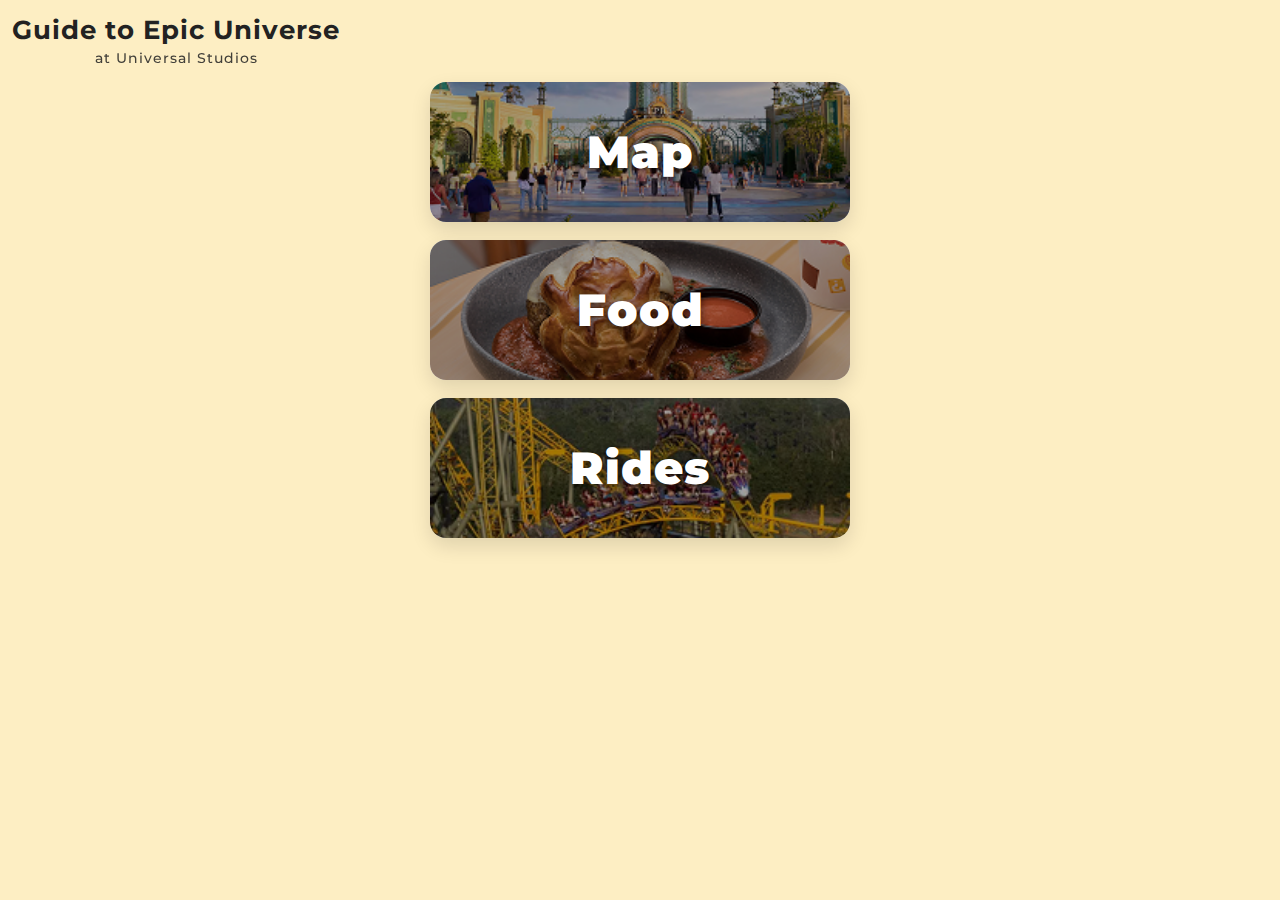
<file: Final Project/index.html>
<!doctype html>
<html lang="en">
<head>
  <meta charset="utf-8" />
  <meta name="viewport" content="width=device-width,initial-scale=1" />
  <title>Guide to Epic Universe - Home</title>
  <link href="https://fonts.googleapis.com/css2?family=Montserrat:wght@500;700;900&display=swap" rel="stylesheet">
  <link rel="stylesheet" href="styles.css" />
</head>
<body>
  <main class="page page-home">
    <header class="topbar">
      <h1 class="site-title">Guide to Epic Universe<br><span class="subtitle">at Universal Studios</span></h1>
    </header>
    <div class="cards">
      <a class="card" href="map.html">
        <img src="assets/map.jpg" alt="Map preview">
        <div class="overlay"><span class="card-text">Map</span></div>
      </a>
      <a class="card" href="food.html">
        <img src="assets/food.jpg" alt="Food preview">
        <div class="overlay"><span class="card-text">Food</span></div>
      </a>
      <a class="card" href="rides.html">
        <img src="assets/rides.jpg" alt="Rides preview">
        <div class="overlay"><span class="card-text">Rides</span></div>
      </a>
    <div>
  <script src="script.js"></script>
</body>
</html>
</file>
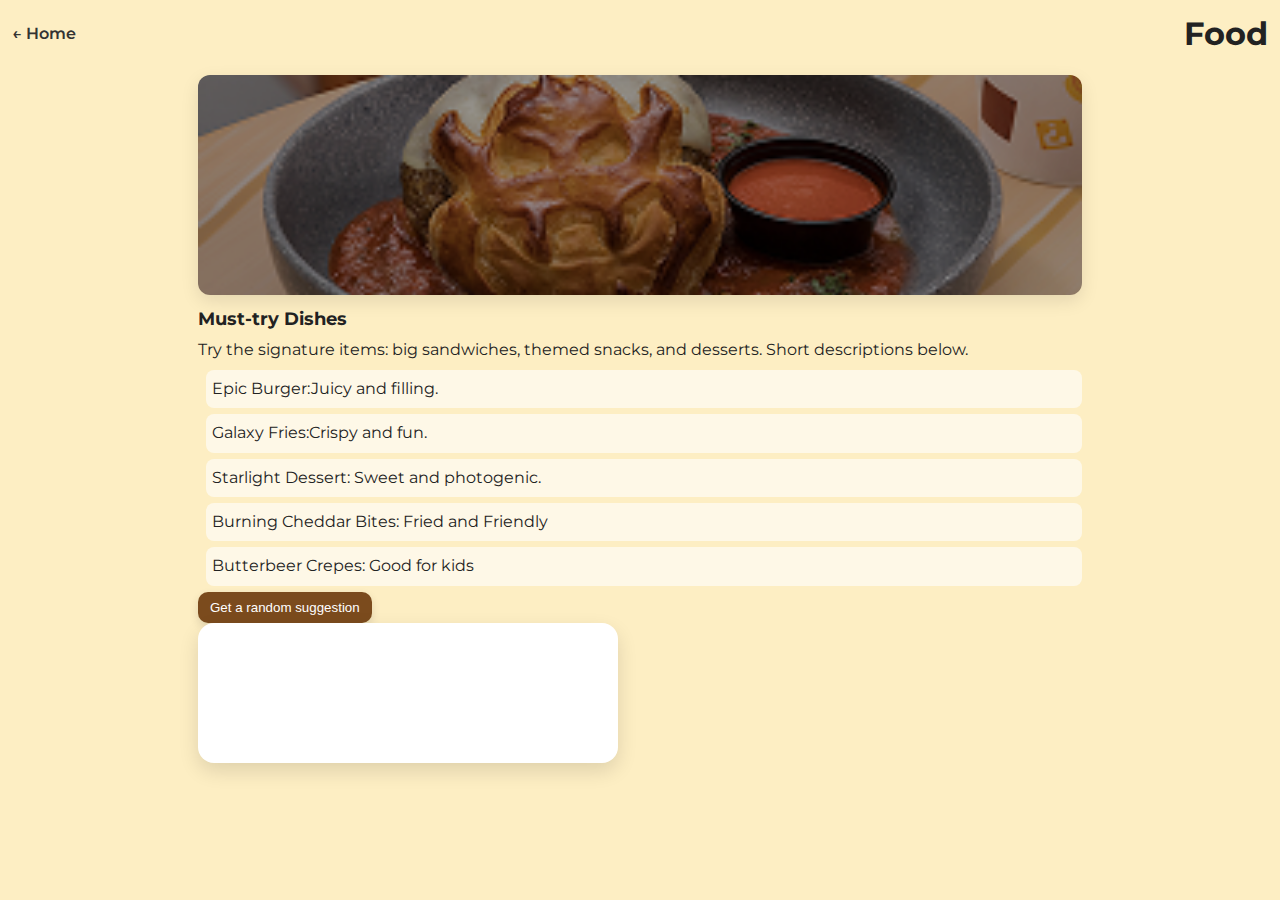
<file: Final Project/food.html>
<!doctype html>
<html lang="en">
<head>
  <meta charset="utf-8" />
  <meta name="viewport" content="width=device-width,initial-scale=1" />
  <title>Food — Epic Universe</title>
  <link href="https://fonts.googleapis.com/css2?family=Montserrat:wght@500;700&display=swap" rel="stylesheet">
  <link rel="stylesheet" href="styles.css" />
</head>
<body>
  <main class="page page-food">
    <header class="topbar">
      <a class="back" href="index.html">&larr; Home</a>
      <h1>Food</h1>
    </header>

    <article class="content">
      <div class="hero-card">
        <img src="assets/food.jpg" alt="Food">
        <div class="overlay center"><h2>Food & Eats</h2></div>
      </div>

      <section>
        <h3>Must-try Dishes</h3>
        <p>Try the signature items: big sandwiches, themed snacks, and desserts. Short descriptions below.</p>

        <ul id="menu" class="menu-list">
          <li>Epic Burger:Juicy and filling.</li>
          <li>Galaxy Fries:Crispy and fun.</li>
          <li>Starlight Dessert: Sweet and photogenic.</li>
          <li>Burning Cheddar Bites: Fried and Friendly </li>
          <li>Butterbeer Crepes: Good for kids</li>
        </ul>

        <div class="controls">
          <!-- One small interaction: show a random suggestion from local list -->
          <button id="suggestBtn" class="btn">Get a random suggestion</button>
        </div>

        <div id="suggestion" class="card api-result" aria-live="polite"></div>
      </section>
    </article>
  <script src="script.js"></script>
</body>
</html>
</file>
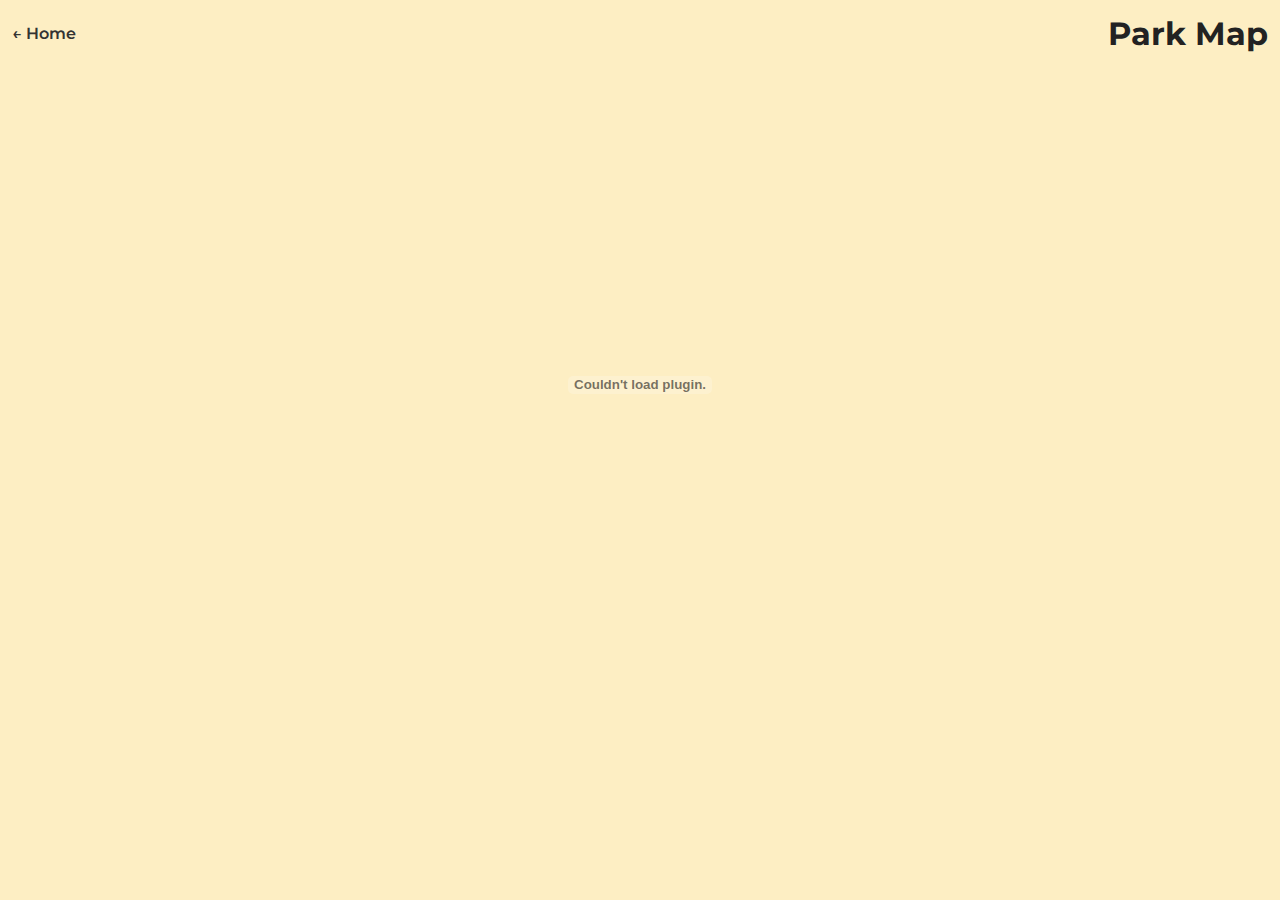
<file: Final Project/map.html>
<!doctype html>
<html lang="en">
<head>
  <meta charset="utf-8" />
  <meta name="viewport" content="width=device-width,initial-scale=1" />
  <title>Map — Epic Universe</title>
  <link href="https://fonts.googleapis.com/css2?family=Montserrat:wght@500;700&display=swap" rel="stylesheet">
  <link rel="stylesheet" href="styles.css" />
</head>
<body>
  <main class="page page-map">
    <header class="topbar">
      <a class="back" href="index.html">&larr; Home</a>
      <h1>Park Map</h1>
    </header>

    <article class="content">

      <div class="pdf-container">
        <embed src="assets/actualmap.pdf" type="application/pdf" width="100%" height="600px">
      </div>
    </article>
  <script src="script.js"></script>
</body>
</html>
</file>
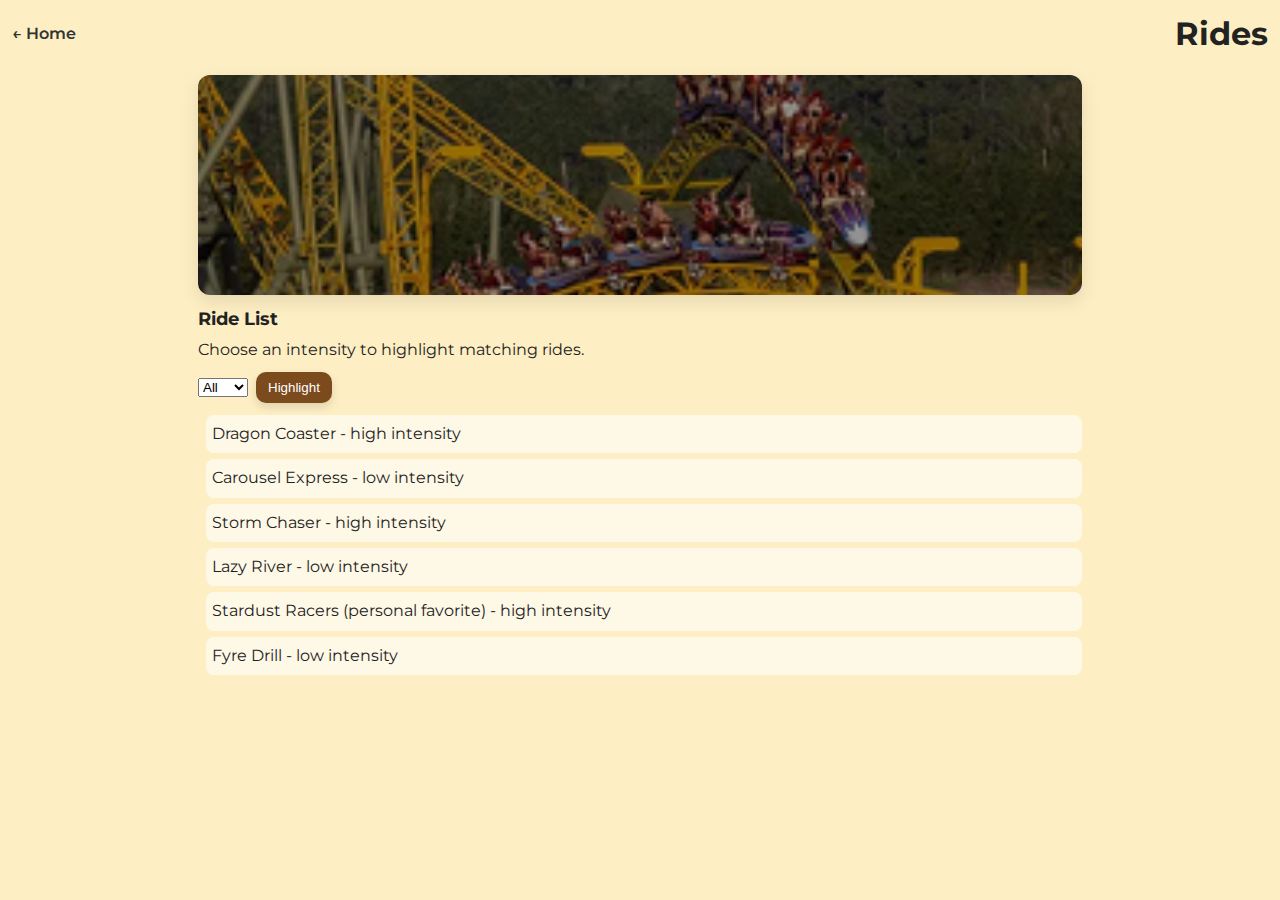
<file: Final Project/rides.html>
<!doctype html>
<html lang="en">
<head>
  <meta charset="utf-8" />
  <meta name="viewport" content="width=device-width,initial-scale=1" />
  <title>Rides - Epic Universe</title>
  <link href="https://fonts.googleapis.com/css2?family=Montserrat:wght@500;700&display=swap" rel="stylesheet">
  <link rel="stylesheet" href="styles.css" />
</head>
<body>
  <main class="page page-rides">
    <header class="topbar">
      <a class="back" href="index.html">&larr; Home</a>
      <h1>Rides</h1>
    </header>
    <article class="content">
      <div class="hero-card">
        <img src="assets/rides.jpg" alt="Rides">
        <div class="overlay center"><h2>Rides</h2></div>
      </div>
      <section>
        <h3>Ride List</h3>
        <p>Choose an intensity to highlight matching rides.</p>
        <div class="filter-row">
          <select id="intensityFilter">
            <option value="all">All</option>
            <option value="low">Low</option>
            <option value="high">High</option>
          </select>
          <button id="applyFilter" class="btn">Highlight</button>
        </div>
        <ul id="ridesList" class="menu-list">
          <li data-intensity="high">Dragon Coaster - high intensity</li>
          <li data-intensity="low">Carousel Express - low intensity</li>
          <li data-intensity="high">Storm Chaser - high intensity</li>
          <li data-intensity="low">Lazy River - low intensity</li>
          <li data-intensity="high">Stardust Racers (personal favorite) - high intensity</li>
          <li data-intensity="low">Fyre Drill - low intensity</li>
        </ul>   
      </section>
    </article>
 <script src="script.js"></script>
</body>
</html>
</file>
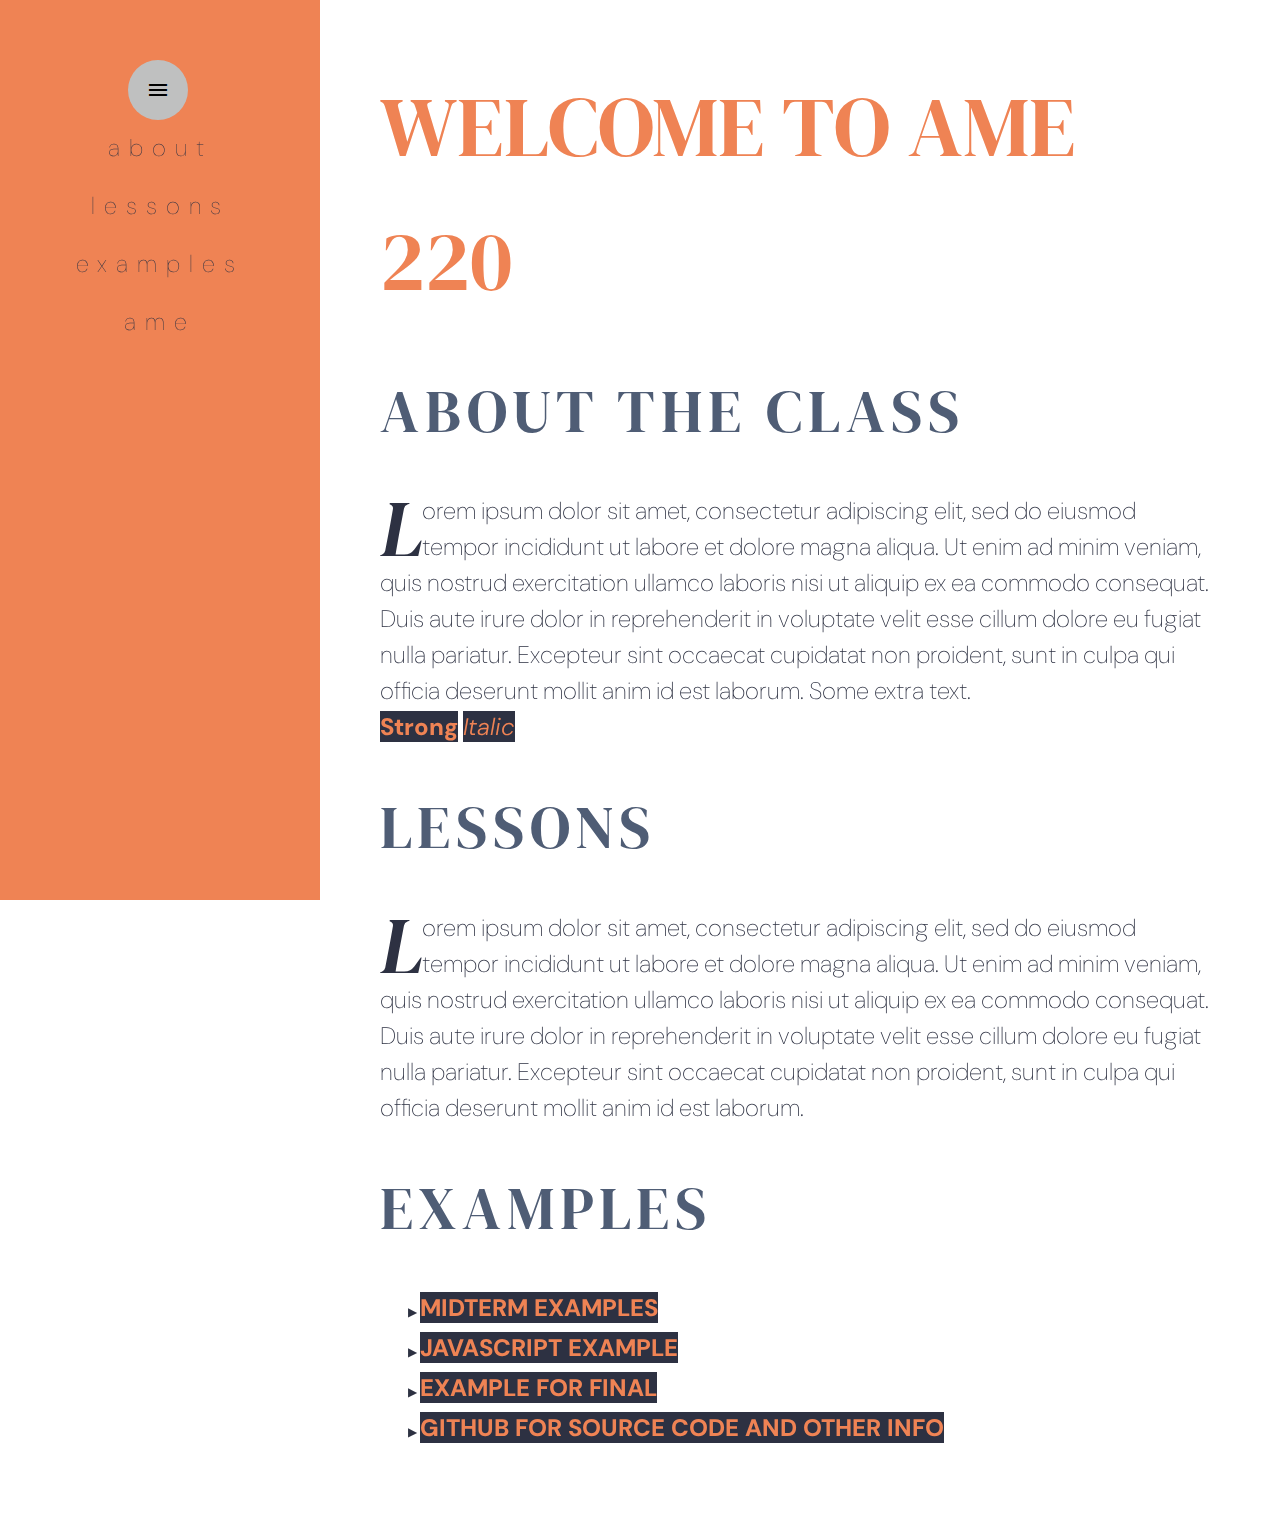
<file: Homework 5/homework5.html>
<!DOCTYPE html>
<html lang="en">
<head>
  <meta charset="UTF-8" />
  <meta name="viewport" content="width=device-width, initial-scale=1.0" />
  <!--used https://favicon.io/favicon-generator/ to generate assets and base code-->
  <link rel="icon" type="image/png" sizes="32x32" href="./favicon_io/favicon-32x32.png" />
  <link rel="preconnect" href="https://fonts.googleapis.com" />
  <link rel="preconnect" href="https://fonts.gstatic.com" crossorigin />
  <link
    href="https://fonts.googleapis.com/css2?family=DM+Sans:ital,opsz,wght@0,9..40,100..1000;1,9..40,100..1000&family=DM+Serif+Display:ital@0;1&display=swap"
    rel="stylesheet"
  />
  <link
    rel="stylesheet"
    href="https://fonts.googleapis.com/css2?family=Material+Symbols+Outlined:opsz,wght,FILL,GRAD@24,400,0,0&icon_names=menu"
  />
  <link rel="stylesheet" href="./styles.css" />
  <title>AME 220 Homepage</title>
</head>

<body>
  <!--NAVIGATION BEGIN-->
  <div id="menu" role="button" aria-label="Toggle navigation" aria-expanded="true">
    <span class="material-symbols-outlined" onClick="hideBar(document.getElementsByClassName('navStyle')[0])">menu</span>
  </div>

  <nav class="navStyle" aria-hidden="false">
    <ul>
      <li><a href="#about">about</a></li>
      <li><a href="#lessons">lessons</a></li>
      <li><a href="#examples">examples</a></li>
      <li><a href="https://ame.asu.edu" target="_blank" rel="noopener">ame</a></li>
    </ul>
  </nav>
  <!--NAVIGATION END-->

  <div class="container-content">
    <header id="heading">welcome to ame 220</header>

    <section class="description" id="about">
      <h1>about the class</h1>

      <div>
        Lorem ipsum dolor sit amet, consectetur adipiscing elit, sed do eiusmod tempor incididunt ut labore et dolore
        magna aliqua. Ut enim ad minim veniam, quis nostrud exercitation ullamco laboris nisi ut aliquip ex ea commodo
        consequat. Duis aute irure dolor in reprehenderit in voluptate velit esse cillum dolore eu fugiat nulla
        pariatur. Excepteur sint occaecat cupidatat non proident, sunt in culpa qui officia deserunt mollit anim id est
        laborum. Some extra text.
        <br /><strong>Strong</strong>
        <i>Italic</i>
      </div>
    </section>

    <section class="description" id="lessons">
      <h1>lessons</h1>
      <div>
        Lorem ipsum dolor sit amet, consectetur adipiscing elit, sed do eiusmod tempor incididunt ut labore et dolore
        magna aliqua. Ut enim ad minim veniam, quis nostrud exercitation ullamco laboris nisi ut aliquip ex ea commodo
        consequat. Duis aute irure dolor in reprehenderit in voluptate velit esse cillum dolore eu fugiat nulla
        pariatur. Excepteur sint occaecat cupidatat non proident, sunt in culpa qui officia deserunt mollit anim id est
        laborum.
      </div>
    </section>

    <section class="description" id="examples">
      <h1>examples</h1>
      <ul>
        <li><a href="./midterm/">MIDTERM EXAMPLES</a></li>
        <li><a href="./dom-example/">JAVASCRIPT EXAMPLE</a></li>
        <li><a href="./220-final/">EXAMPLE FOR FINAL</a></li>
        <li><a href="https://github.com/asu-ishrat/asu-ishrat.github.io/tree/main/AME220" target="_blank" rel="noopener">GITHUB
            FOR SOURCE CODE AND OTHER INFO</a></li>
      </ul>
    </section>
  </div>

  <!-- toggle script (you can move this into an external file if you prefer) -->
  <script>
    // global boolean controlling nav
    let isOpen = true; //DONE BY VIDHI

    // Called by the menu button in your HTML
    // navElement is document.getElementsByClassName('navStyle')[0]
    function hideBar(navElement) {//DONE BY VIDHI
      // toggle boolean
      isOpen = !isOpen;//DONE BY VIDHI

      const menu = document.getElementById('menu');
      const content = document.querySelector('.container-content');

      if (isOpen) {//DONE BY VIDHI
        // show nav
        navElement.classList.remove('hidden');//DONE BY VIDHI
        navElement.classList.add('open');//DONE BY VIDHI
        navElement.setAttribute('aria-hidden', 'false');
        menu.setAttribute('aria-expanded', 'true');

        // reset content back to original layout
        content.classList.remove('nav-collapsed');
      } else {//DONE BY VIDHI
        // hide nav
        navElement.classList.add('hidden');//DONE BY VIDHI
        navElement.classList.remove('open');//DONE BY VIDHI
        navElement.setAttribute('aria-hidden', 'true');
        menu.setAttribute('aria-expanded', 'false');

        // expand content to take more room
        content.classList.add('nav-collapsed');
      }
    }

    // optional: close nav when clicking a nav link (useful on mobile)
    document.querySelectorAll('.navStyle a').forEach((a) => {
      a.addEventListener('click', () => {
        if (window.matchMedia('(max-width:600px)').matches) {
          // ensure the mobile full-screen nav is hidden after selecting an item
          const nav = document.getElementsByClassName('navStyle')[0];
          if (nav) {
            isOpen = false;
            nav.classList.add('hidden');
            nav.classList.remove('open');
            nav.setAttribute('aria-hidden', 'true');
            document.getElementById('menu').setAttribute('aria-expanded', 'false');
            document.querySelector('.container-content').classList.add('nav-collapsed');
          }
        }
      });
    });
  </script>
</body>
</html>
</file>
<file: Homework 5/styles.css>
* {
    --orange: #EF8354;
    --darkblue: #2D3142; 
    --darkgrey: #4F5D75; 
    --lightgrey: #BFC0C0; 
    font-size: 12px; 
}

body { 
    background-color: white;
   margin: 0px; 
   /*margin shorthand for 
    margin-top
    margin-right
    margin-bottom
    margin-left */ 
    padding: 0px; 

    /* shorthand for padding 
    padding-top
    padding-right
    padding-bottom
    padding-left*/ 
    font-size: 2rem; 

}

.container-content{
    position: relative; 
    left: 25vw; 
    padding: 36px; 
    margin: 24px;
    width: 65vw; 
    font-size: 2rem; 
}



#heading{

    color: var(--orange); 
   font-family: "DM Serif Display", serif;
   font-size: 7rem;
   line-height: 134.4px;  
   text-transform: uppercase;
   font-weight: 400;

    
}



nav {
    background-color: #EF8354;
    font-family: "DM Sans", sans-serif;
    position: fixed; 
    top: 0px; 
    left: 0px; 
    width: 25vw; 
    height: 100vh; 
    font-size: 3rem; 
}


nav > ul  { 
    margin-left: 0px;
    margin-top: 121px; 
    padding: 0px; 
    text-align: center;
    font-size: 3rem;
    font-style: normal;
    font-weight: 100;
    line-height: 150%; /* 54px */
    letter-spacing: 9px;
    list-style-type: none;


}

 #menu { 
    position: fixed; 
    top: 60px; 
    left: calc(20vw/2);
    background-color: var(--lightgrey);
    width: 60px; 
    height: 60px; 
    border-radius: 50%;
    display: block;
    z-index: 10; 
}

nav {
    z-index: 9;
}

#menu > span { 
    position: relative; 
    top: 50%;
    left: 50%; 
    transform: translate(-50%, -50%);
}


.navStyle > ul > li > a, a:visited{
    font-size: 2rem; 
    color: var(--darkblue); 
    text-decoration: none;
}

h1{

    color: var(--darkgrey);
    font-family: "DM Serif Display", serif;
    text-transform: uppercase;
    font-size: 5rem;
    font-style: normal;
    font-weight: 400;
    line-height: 140%; /* 84px */
    letter-spacing: 6px;

}

h2{ 

    color: #4F5D75;
    text-align: center;
    font-family: "DM Serif Display", serif;
    font-size: 4rem;
    font-style: normal;
    font-weight: 400;
    line-height: 140%; /* 67.2px */
    letter-spacing: 4.8px;
    
    

}

h3{
    color: var(--darkgrey);
    text-transform: lowercase;
    color: #4F5D75;
    text-align: center;
    font-family: "DM Serif Display", serif;
    font-size: 3rem;
    font-style: normal;
    font-weight: 400;
    line-height: 140%; /* 50.4px */
    letter-spacing: 3.6px;

}

strong{

    font-family: "DM Sans", sans-serif;
    color:var(--orange); 
    background-color: var(--darkblue); 
    font-weight: 800; 
    font-size: 2rem;

}

i{
    font-family: "DM Sans", sans-serif;
    color:var(--orange); 
    background-color: var(--darkblue); 
    font-weight: 300; 
    font-size: 2rem; 

}


.description {

    font-family: "DM Sans", sans-serif;
    color: #2D3142;
    font-size: 2rem;
    font-style: normal;
    font-weight: 150;
    line-height: 36px;

}

.description > div { 
    font-size: 2rem;
}

.description > ul {

    list-style: "▶ ";
 

}
.description > ul > li >  a:visited, a:active { 
    color: var(--orange); 
    text-decoration: none;
    font-size: 2rem; 
}

.description > ul > li > a { 
    font-family: "DM Sans", sans-serif;
    color:var(--orange); 
    background-color: var(--darkblue); 
    font-weight: 800; 
    text-decoration: none;
    -webkit-text-stroke: 0px;
    transition: color 2s, -webkit-text-stroke 2s; 
    font-size: 2rem; 
}

.description > ul > li > a:hover { 
    font-family: "DM Sans", sans-serif;
    color: transparent; 
    -webkit-text-stroke: 1px white; 
    background-color: var(--darkblue); 
    font-weight: 800; 
    text-decoration: none;
    font-size: 2rem; 

}

 section > a:visited, active { 
    color: var(--orange); 
    text-decoration: none;
    font-size: 2rem; 
}

section >  div > a {
    font-family: "DM Sans", sans-serif;
    color:var(--orange); 
    background-color: var(--darkblue); 
    font-weight: 800; 
    text-decoration: none;
    -webkit-text-stroke: 0px;
    transition: color 2s, -webkit-text-stroke 2s; 
    font-size: 2rem;
}

section > div  > a:hover {

    font-family: "DM Sans", sans-serif;
    color: transparent; 
    -webkit-text-stroke: 1px white; 
    background-color: var(--darkblue); 
    font-weight: 800; 
    text-decoration: none;
    font-size: 2rem; 
}

.description > div::first-letter {
   
    font-family: "DM Serif Display", serif;
    font-size: 60px;
    font-style: italic;
    /* reference for initial letter 
/* I just learned about the Initial Letter Property!
https://developer.mozilla.org/en-US/docs/Web/CSS/initial-letter*/
    -webkit-initial-letter: 2;
    initial-letter: 2;

}


@media only screen and (max-width:600px){

    * {
        font-size: 10px;
        overflow: visible;
    }

    body { 
        position: relative; 
        top: 0px; 
        left: 0px; 
        margin: 0px; 
        padding: 0px;
        height: 100vh;

    }

    nav{
        position: fixed; 
        top: 0px; 
        left: 0px;
        height: 36px;
        width: 100vw;
        z-index: 1;
    }

    nav > #menu  {
        display: none;
    }

    .container-content{
        position: relative; 
        top: 12vh; 
        left: 0px;
        padding: 36px; 
        margin: 0px;
        width: 60%;
        font-size: 2rem; 
    }
    
    nav > ul  { 


        /* SO TRUE STORY CLASS. I had completed the entire lecture, and I noticed that my sound got corrupted!! Fun. */ 


        display: flex; 
        margin: 0 auto; /* this was the culprit!!! <-- check your margins when you're trying to do anything! */ 
        gap: 20px; /* here is where I think the sound cuts off?*/ 

        padding: 0px; 
        text-align: center;
        font-size: 3rem;
        font-style: normal;
        font-weight: 100;
        letter-spacing: 9px;
        list-style-type: none;
        justify-content: center;    /* I also added some quality of life stuff like making it centered on top!*/ 
        align-items: center; 
    
    }

    .navStyle > ul > li > a, a:visited{
        margin: 0 auto;
        font-size: 2rem; 
        color: var(--darkblue); 
        text-decoration: none;
    }
    

    .description {

        font-family: "DM Sans", sans-serif;
        color: #2D3142;
        font-size: 2rem;
        font-style: normal;
        font-weight: 150;
        line-height: 36px;
        z-index: -10;
    
    }
}
/* ---------- Animation & core toggle styles ---------- */

/* smooth transitions for nav and content */
nav.navStyle {
  transition: transform 0.35s ease, width 0.35s ease;
  will-change: transform;
}

/* default container transitions */
.container-content {
  transition: left 0.35s ease, width 0.35s ease;
  will-change: left, width;
}

/* when nav is hidden, slide it left off-screen */
nav.navStyle.hidden {
  transform: translateX(-100%); /*DONE BY VIDHI*/
}

/* when nav is explicitly open use this class (helps mobile) */
nav.navStyle.open {
  transform: translateX(0); /*DONE BY VIDHI*/
}

/* container state when nav is collapsed (takes more space) */
.container-content.nav-collapsed {
  left: 5vw;    /*DONE BY VIDHI*/
  width: 90vw;  /*DONE BY VIDHI*/
}

/* ensure the menu button stays on top */
#menu {
  z-index: 999; /* higher than nav */
  transition: transform 0.2s ease;
}

/* keep nav below the menu button but above content */
nav.navStyle {
  z-index: 90;
}

/* ---------- Desktop behavior reminder (you already had these) ---------- */
/* nav default: width:25vw; container left:25vw width:65vw etc. (keep your originals) */


/* ---------- Mobile-specific behavior ---------- */
@media only screen and (max-width: 600px) {
  /* start with nav hidden (off-canvas) on mobile */
  nav.navStyle {
    position: fixed;
    top: 0;
    left: 0;
    width: 100vw;    /* when visible it will fill the screen */
    height: 100vh;
    transform: translateX(-100%); /* hidden by default */
    transition: transform 0.28s ease;
    z-index: 95; /* under #menu which is 999 */
    overflow-y: auto;
    /* keep mobile nav styling consistent with your nav > ul */
  }

  /* when we add .open the nav slides in and covers full screen */
  nav.navStyle.open {
    transform: translateX(0);  /* full screen overlay */
    background-color: var(--orange); /* same as desktop nav, or adjust */
  }

  /* hide the nav menu portion in the top nav on mobile (you already tried this) */
  nav > #menu {
    display: none;
  }

  /* ensure content is full width under the top hamburger when nav is hidden */
  .container-content {
    left: 0px;
    width: 100%;
    transition: none; /* avoid jumping on small screens, optional */
    padding: 18px;
  }

  /* when nav is shown (full screen) optionally dim background using a class on body (not required)
     but we already make nav overlay the full screen, so that is sufficient. */

  /* make sure the nav links are vertically legible */
  nav.navStyle > ul {
    display: block;
    margin-top: 84px; /* push links down from the top a bit */
    padding-left: 24px;
    padding-right: 24px;
  }

  nav.navStyle > ul > li {
    margin: 18px 0;
    font-size: 2.2rem;
    text-align: left;
    letter-spacing: 4px;
  }

  /* when mobile nav is hidden behind menu we keep #menu visible (already z-indexed) */
}

/*Chatgpt helped make the adjustments. I fed it the index files and the styles file and had it tell me adjustemnts to make
</file>
<file: Final Project/styles.css>
/* Basic reset + typography */
* { box-sizing: border-box; margin: 0; padding: 0; }
html,body { height: 100%; }
body {
  font-family: 'Montserrat', system-ui, -apple-system, 'Segoe UI', Roboto, Arial;
  background: #fdeec3;
  color: #222;
  line-height: 1.4;
  padding: 12px;
}

/* Topbar */
.topbar {
  display:flex;
  align-items:center;
  justify-content:space-between;
  margin-bottom: 14px;
}
.site-title {
  font-size: 1.6rem;
  text-align:center;
  letter-spacing: 1px;
}
.site-title .subtitle { font-size: .9rem; display:block; font-weight:500; opacity:.85; }
.back { text-decoration:none; color:#333; font-weight:600; }

/* Cards layout on index */
.cards {
  display:flex;
  flex-direction:column;
  gap: 18px;
  align-items:center;
}

/* Generic card style used on index */
.card {
  width: 92%;
  max-width: 420px;
  height: 110px;
  display:block;
  position:relative;
  border-radius: 16px;
  overflow:hidden;
  text-decoration:none;
  box-shadow: 0 8px 20px rgba(0,0,0,0.12);
  background: white;
}
.card img {
  width:100%; height:100%; object-fit:cover; display:block;
  filter: brightness(.65);
}
.card .overlay {
  position:absolute; left:0; right:0; top:0; bottom:0;
  display:flex; align-items:center; justify-content:center;
}
.card-text {
  font-size: 2.2rem;
  color: white;
  text-shadow: 0 2px 8px rgba(0,0,0,0.6);
  font-weight:900;
  letter-spacing: 1px;
}

/* Hero cards for subpages */
.hero-card {
  width:100%;
  max-width:900px;
  margin:0 auto 12px;
  border-radius:12px;
  overflow:hidden;
  position:relative;
  height: 160px;
  box-shadow: 0 6px 18px rgba(0,0,0,.1);
}
.hero-card img { width:100%; height:100%; object-fit:cover; filter:brightness(.6); }
.overlay.center { display:flex; align-items:center; justify-content:center; color:white; }
.overlay.center h2 { font-size:1.6rem; margin:0; }

/* content area */
.content { max-width:900px; margin: 0 auto; padding: 4px 8px; }
.content h3 { margin-top:12px; margin-bottom:8px; font-size:1.1rem; }
.menu-list { margin-top:8px; list-style:none; padding-left:8px; }
.menu-list li { padding:8px 6px; border-radius:8px; margin-bottom:6px; background: rgba(255,255,255,0.6); }

/* buttons */
.btn {
  display:inline-block; padding:8px 12px; border-radius:10px;
  background:#7b4b1d; color:white; border:none; cursor:pointer; margin-right:8px;
  box-shadow: 0 4px 10px rgba(0,0,0,0.12);
}
.filter-row { margin:10px 0 12px; display:flex; gap:8px; align-items:center; }

.muted { color:#555; margin-top:8px; }

/* PDF container */
.pdf-container { margin: 10px 0 14px; }

/* simple highlight style for rides */
.highlight {
  background: rgba(122, 204, 120, 0.25) !important;
  border-left: 4px solid #2a8a3d;
}

/* footer */
.foot { text-align:center; margin-top:18px; opacity:.9; font-size:.95rem; }

/* Responsive: mobile-first */
@media(min-width:700px) {
  .card { height:140px; }
  .card-text { font-size:2.8rem; }
  .hero-card { height:220px; }
}
</file>
